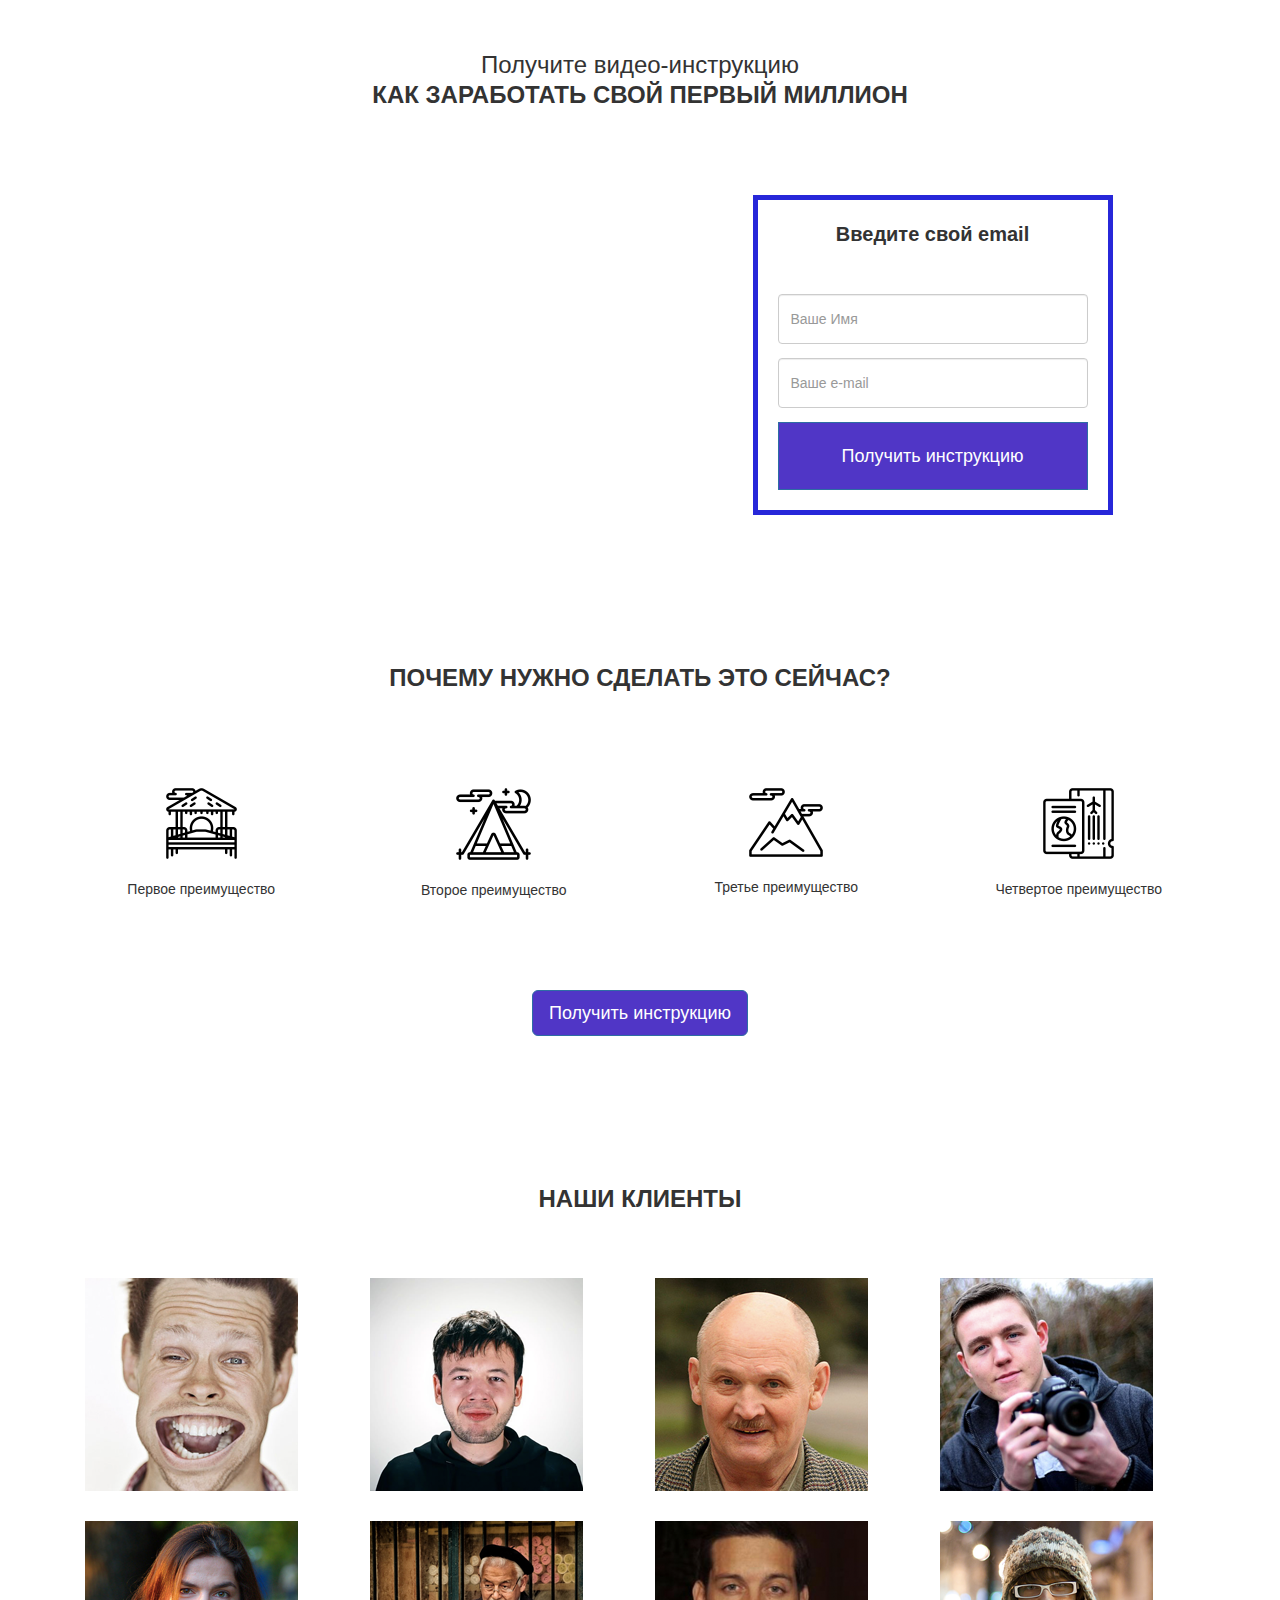
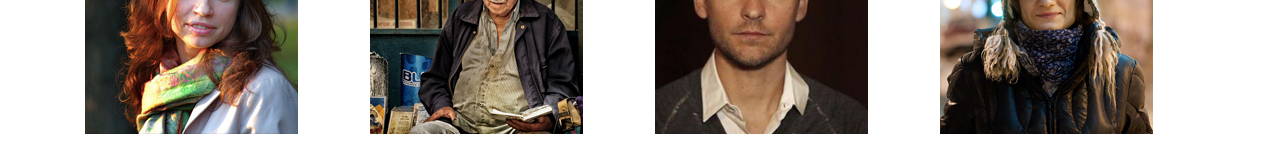
<file: lesson_1/index.html>
<!DOCTYPE html>
  <html lang="ru">
  <head>
    <meta charset="UTF-8">
    <link rel="stylesheet" href="css/bootstrap.css">
    <link rel="stylesheet" href="css/style.css">
    <title>Сайт</title>
  </head>
  <body>
  <section class="head">
    <div class="container">
      <div class="row">
        <div class="col-lg-6 col-lg-offset-3">
          <h1 class="header">
            <span>Получите видео-инструкцию</span>
            <strong>Как заработать свой первый миллион</strong>
          </h1>
        </div>
      </div>
      <div class="row">
        <div class="col-lg-6 col-lg-offset-1">
          <div class="video">
            <iframe width="100%" height="315" src="https://www.youtube.com/embed/1yrOLroYHpU" frameborder="0" allow="autoplay; encrypted-media" allowfullscreen></iframe>
          </div>
        </div>
        <div class="col-lg-4">
          <div class="form">
            <form action="#">
              <p class="form-title">Введите свой email</p>
              <input type="text" class="form-control" placeholder="Ваше Имя">
              <input type="text" class="form-control" placeholder="Ваше e-mail">
              <button type="button" class="btn btn-primary btn-lg  form-btn btn-block">Получить инструкцию</button>
            </form>
          </div>
        </div>
      </div>
    </div>
  </section>
  <div class="container">
    <section class="features">
    <div class="row">
      <div class="col-lg-12 col-sm-12 col-xs-12">
        <h2 class="features-title text-center text-uppercase">Почему нужно сделать это сейчас?</h2>
      </div>
    </div>
    <div class="feature text-center">
      <div class="row">
        <div class="col-lg-3">
          <div class="feature-box">
            <img src="img/01.png" alt="1 преимущество">
            <p>Первое преимущество</p>
          </div>
        </div>
        <div class="col-lg-3">
          <div class="feature-box">
            <img src="img/02.png" alt="2 преимущество">
            <p>Второе преимущество</p>
          </div>
        </div>
        <div class="col-lg-3">
          <div class="feature-box">
            <img src="img/03.png" alt="3 преимущество">
            <p>Третье преимущество</p>
          </div>
        </div>
        <div class="col-lg-3">
          <div class="feature-box">
            <img src="img/04.png" alt="4 преимущество">
            <p>Четвертое преимущество</p>
          </div>
        </div>
      </div>
      <button type="button" class="btn btn-primary btn-lg center-block btn-bot">Получить инструкцию</button>
    </div>
  </section>
  </div>

  <div class="container">
    <section class="clients">
      <div class="row">
        <div class="col-lg-12 col-md-12 col-xs-12 col-sm-12">
          <h2 class="features-title text-center text-uppercase text-clients">Наши Клиенты</h2>
        </div>
      </div>
      <div class="col-lg-3 col-sm-6"><img src="photo/001.png" alt="Фотографии клиентов" class="photos"></div>
      <div class="col-lg-3 col-sm-6"><img src="photo/002.png" alt="Фотографии клиентов" class="photos"></div>
      <div class="col-lg-3 col-sm-6"><img src="photo/003.png" alt="Фотографии клиентов" class="photos"></div>
      <div class="col-lg-3 col-sm-6"><img src="photo/004.png" alt="Фотографии клиентов" class="photos"></div>
      <div class="col-lg-3 col-sm-6"><img src="photo/005.png" alt="Фотографии клиентов" class="photos"></div>
      <div class="col-lg-3 col-sm-6"><img src="photo/006.png" alt="Фотографии клиентов" class="photos"></div>
      <div class="col-lg-3 col-sm-6"><img src="photo/007.png" alt="Фотографии клиентов" class="photos"></div>
      <div class="col-lg-3 col-sm-6"><img src="photo/008.png" alt="Фотографии клиентов" class="photos"></div>
    </section>
  </div>
  </body>
  </html>
</file>
<file: lesson_1/css/style.css>
body{

	font-family: Tahoma, sans-serif;
}

.header {

	font-size: 24px;
	text-align: center;
	margin-bottom: 85px;
	margin-top: 50px;
	line-height: 30px;
}

.header strong{
	text-transform: uppercase;
}
.header span {

	display: block;
}

.form{
	border: 5px solid #2727d9;
	padding: 20px 20px;
}

.form input{

	margin-bottom: 14px;
	height: 50px;
}

.form-title{
	margin-bottom: 45px;
	font-size: 20px;
	font-weight: 900;
	text-align: center;
}

.form-btn{

	border-radius: 0px;
	height: 68px;
	background-color: #5036c6;
}

.features-title{
	font-size: 24px;
	margin-top: 150px;
	color: #333333;
	font-weight: 900;
}

.feature{
	margin-top: 87px;
}

.feature p{

	margin-top: 20px;
}


.btn-bot{

	margin-top: 80px;
	background-color: #5036c6;
}

.photos{

	margin-bottom: 30px;
}

.text-clients {

	margin-bottom: 65px;
}
</file>
